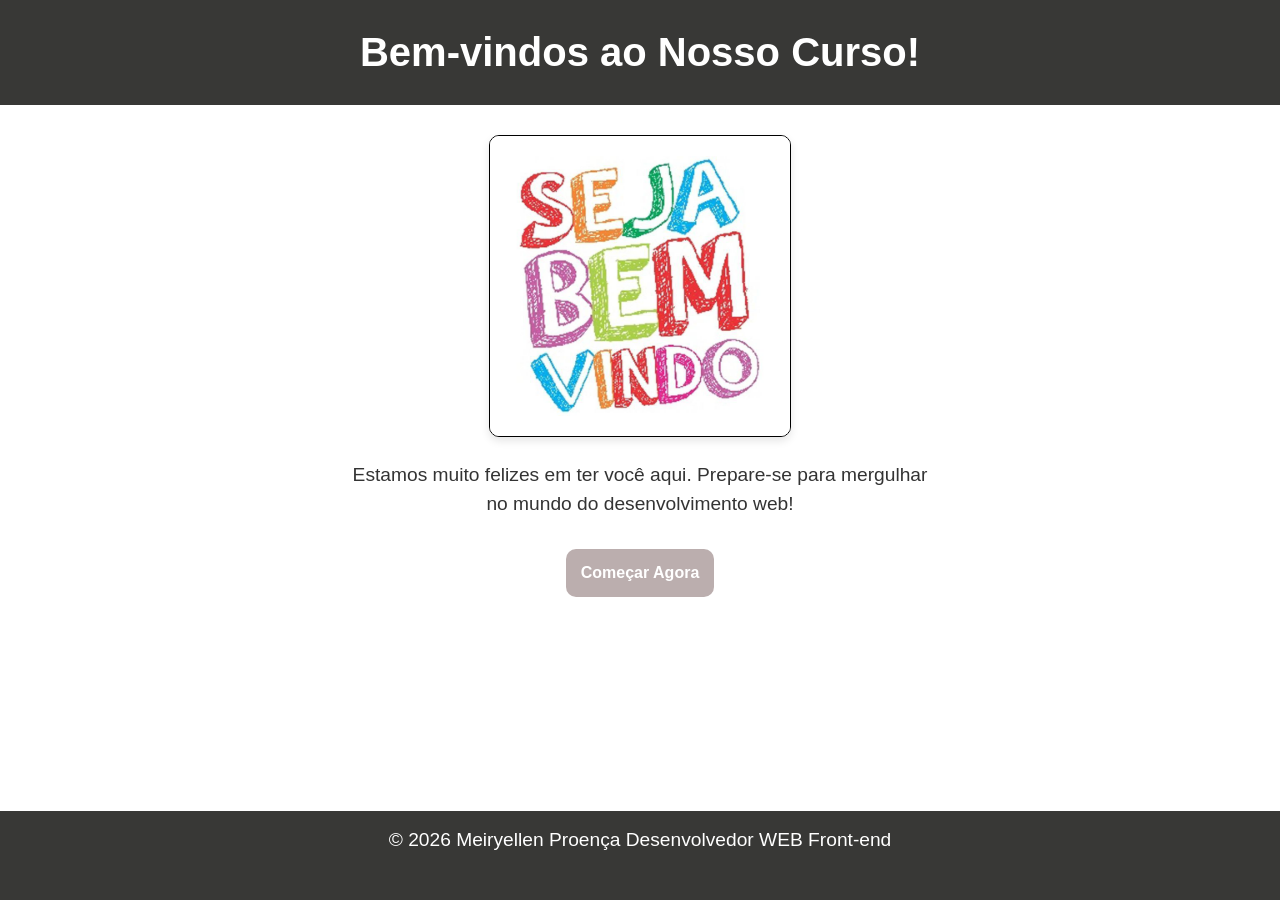
<file: aula_01/index.html>
<!DOCTYPE html>
<html lang="pt-br">
<head>
    <meta charset="UTF-8">
    <meta name="viewport" content="width=device-width, initial-scale=1.0">
    <title>Aula 01 - Pagina de boas vindas</title>
    <!-- Link que liga a pagina html ao arquivo css e aplica os estilos visuais -->
    <link rel="stylesheet" href="./css/style.css">
</head>
<body>
    <!-- Cabeçalho da pagina (Header) -->
    <!-- Seção semântica usada para titulos principal e conteúdo do topo -->
    <header>

    <!-- Titulo principal (h1) - deve haver apenas UM por pagina -->
     <h1>Bem-vindos ao Nosso Curso!</h1>
    </header>   

    <!-- Conteudo Principal (Main) -->
     <!-- Seção semantica para o conteudo/principal da pagina -->
     <main>
        <!-- Imagem de boas vindas -->
         <!-- a propriedade scr é o caminho da imagem e o alt seria o texto alternativopara aparecer no lugar da imagem caso ela falhe -->
        <img src="./img/boas_vindas.jpg" alt="Imagem de boas vindas">
    
        <!-- Parágrafo de introdução -->
        <p> Estamos muito felizes em ter você aqui. Prepare-se para mergulhar no mundo do desenvolvimento web! </p>

        <!-- Tag a é usada para redirecionar para outra pagina ou arquivo -->
        <a class="button" href="#"> Começar Agora</a> 
     </main>

     <!-- Rodapé da pagina (footer) -->
      <footer>
        <!-- Seção semantica para informações de rodapé (copyright, links, etc) -->
        <p>&copy; 2026 Meiryellen Proença Desenvolvedor WEB Front-end  </p>
      </footer>

</body>
</html>
</file>
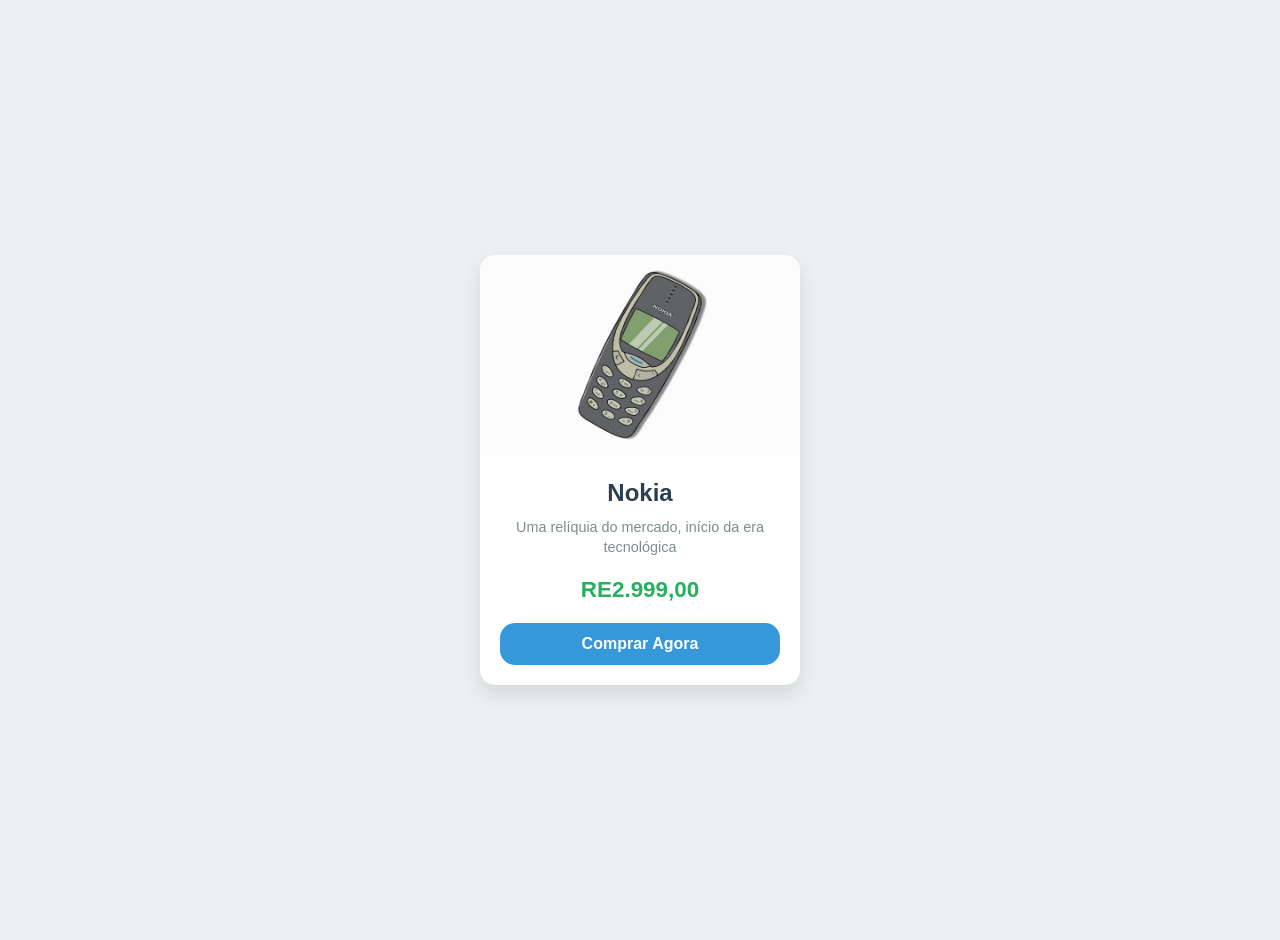
<file: aula_02/index.html>
<!DOCTYPE html>

<html lang="pt-br">

<head>

    <meta charset="UTF-8"/>
    <meta name=" viewport" content="width=device-width, initial-scale=1.0"/>
    <title>Aula 02 - Cartão de Produto</title>
    <link rel="stylesheet" href="./css/style.css"/>

    </head>

    <body>

        <main>



            <div class="container">
 
                
                <div class="product-card">
 
                    <img src="./img/3310.jpg" alt="Produto" />

                 <!-- Conteudo interno do cartão-->
                    <div class="card-content">
                
                        <!-- Titulo do produto-->
                        <h3>Nokia</h3>

                  
                        <!-- Descrição do produto-->
                        <p> Uma relíquia do mercado, início da era tecnológica </p>

                        <!-- preço do produto-->
                        <span class="price"> RE2.999,00</span>

                        <a href="#" class="buy-btn"> Comprar Agora</a>


                    </div>

                </div>
        
            </div>

        </main>

    </body>

</html>
</file>
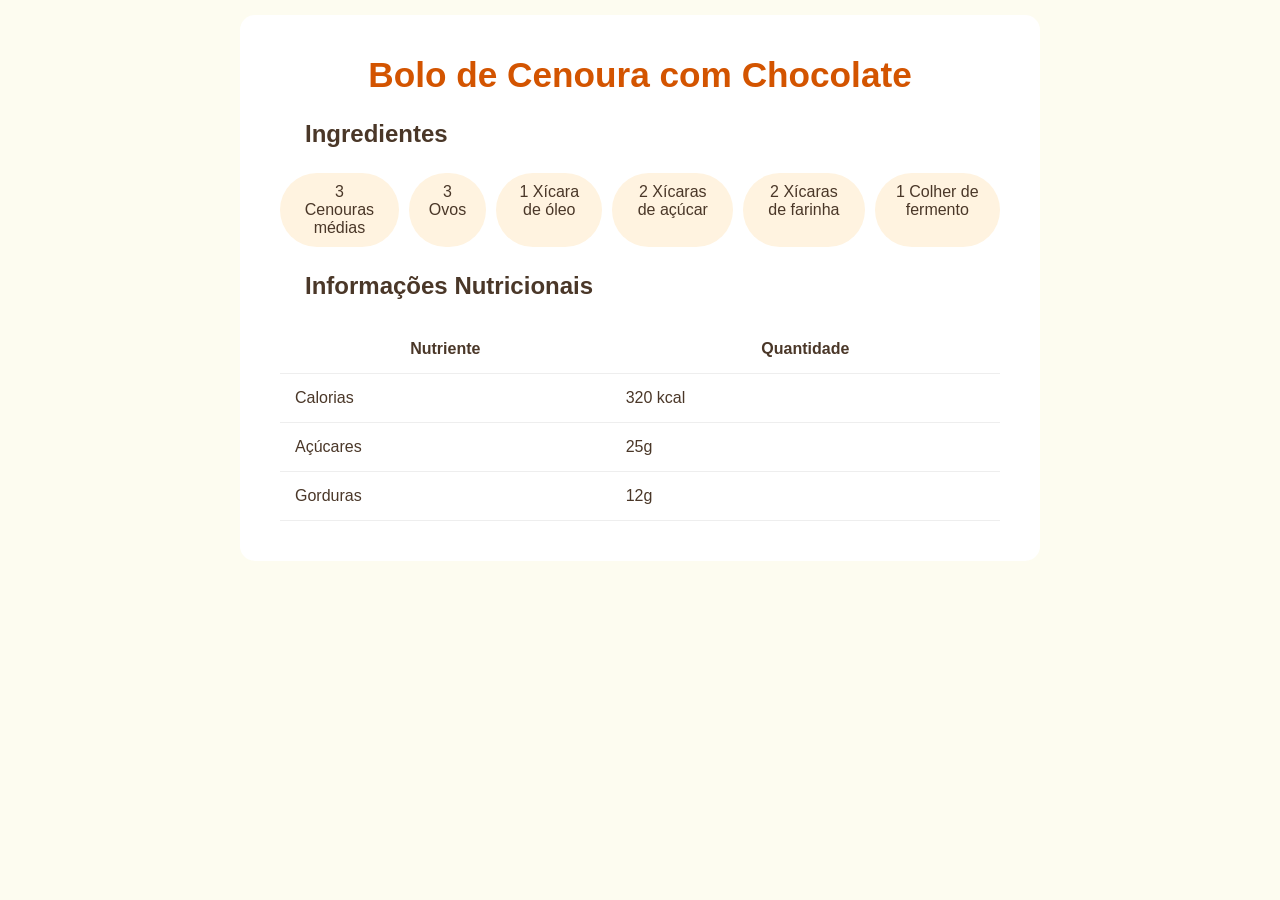
<file: aula_03/index.html>
<!DOCTYPE html>

<!-- Aula 03 - Receita e Flexbox -->

<html lang="pt-br">
<head>
    <meta charset="UTF-8">
    <meta name="viewport" content="width=device-width, initial-scale=1.0">
    <title> Aula 03 - Receita e FlexBox</title>
    <link rel="stylesheet" href="css/style.css"

</head>
<body>
    
    <!-- Container principal -->
     <!-- Div wrapper que centraliza todo o conteudo da receita -->
    <div class="recipe-container">

        <!-- titulo principal -->
        <h1> Bolo de Cenoura com Chocolate </h1>

        <!-- seção de ingredientes -->
         <!-- Tag semantica <section> agrupa conteudos tematico relacionado -->
        <section class="ingredientes">

            <!-- subtitulo da seção -->
            <h2> Ingredientes</h2> 

            <!-- lista flexivel de ingredientes -->
             <!-- utiliza css flexbox para mudar de layout conforme o tamanho da tela:
              - mobile: os itens em coluna
              - desktop: os itens em linha -->

              <!-- ul - vria listas não ordenadas -->
            <ul class="flex-list">

                <!-- li - cria o item da lista -->
                <li> 3 Cenouras médias </li>
                <li> 3 Ovos </li>
                <li> 1 Xícara de óleo </li>
                <li> 2 Xícaras de açúcar </li>
                <li> 2 Xícaras de farinha </li>
                <li> 1 Colher de fermento </li>


            </ul>
        </section> 

        <!-- seção de informações nutricionais -->
         <!-- seção semantica para dados tabulares -->
        <section class="info">
            <h2> Informações Nutricionais</h2>

            <!-- tabela responsiva -->
             <!-- tabela que exibe os nutrientes e quantidade  
              no css, aplica scroll horizontal em mobile se necessario-->
              <!-- tabela: usada para orgazinar dados em linhas e colunas -->

              <table>
                <!-- thead: representa o cabeçalho da tabela -->
                <thead>
                    <!--  tr: table row: cria uma linha -->
                    <tr>
                        <!--  th table header: celular de titulo (fica em negrito por padrão)
                          Definindo o nome da coluna -->
                        <th> Nutriente </th>
                        <th> Quantidade </th>

                    </tr>
                </thead>

                <!-- tbody: representa o corpo da tabela (onde ficam os dados) -->
                <tbody>
                    <tr>
                        <!-- td: linhas  -->
                        <td> Calorias</td>
                        <td> 320 kcal</td>
                    </tr>

                    <tr>
                        <td> Açúcares </td>
                        <td> 25g </td>
                    </tr>

                    <tr>
                        <td> Gorduras </td>
                        <td> 12g </td>
                    </tr>

                </tbody>
              </table>
        </section>
    </div>
</body>
</html>
</file>
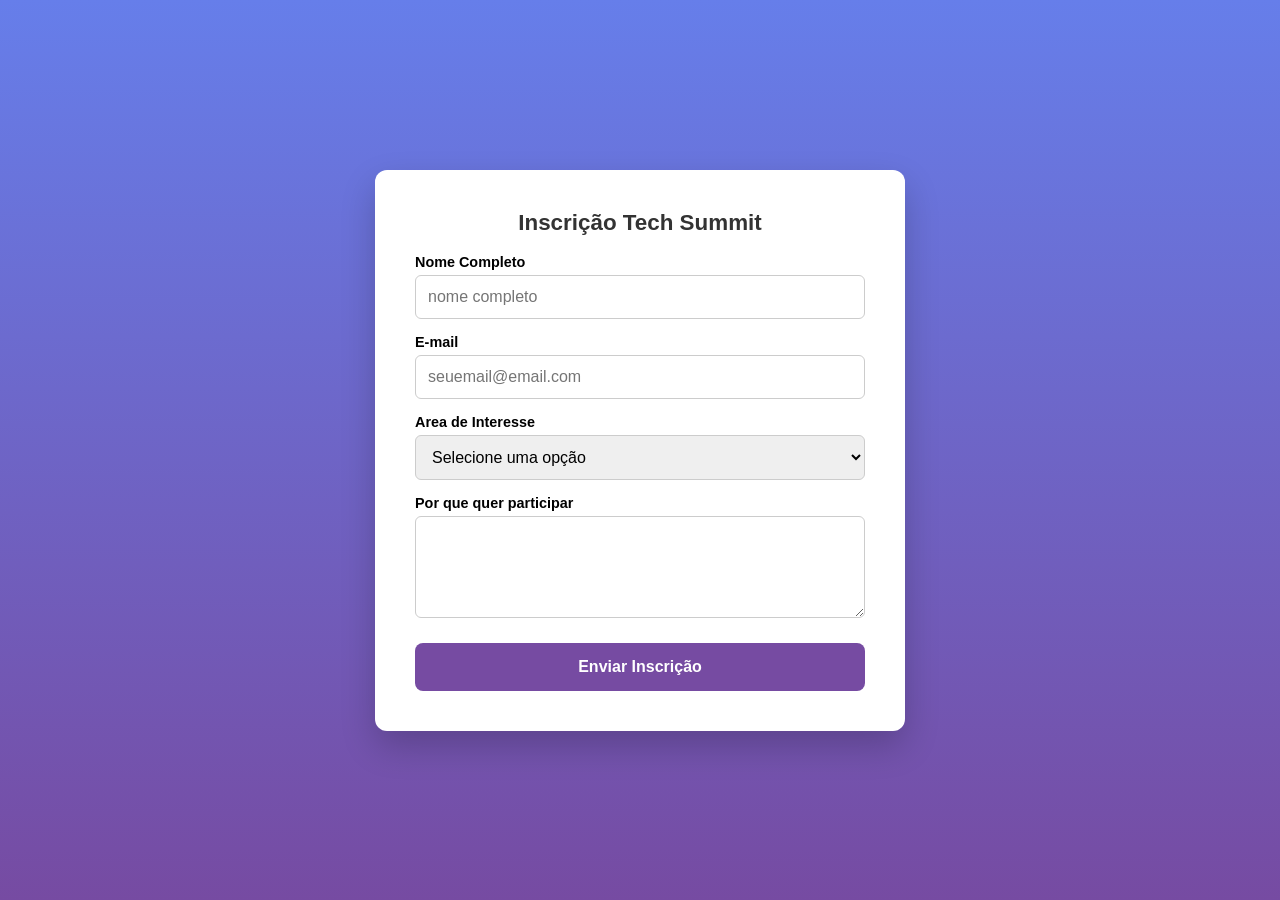
<file: aula_04/index.html>
<!-- Aula 04 - Formulários de Inscrição
 Objetivo: Criar um formulário responsive e bem estruturado usando HTML semântico -->

<!DOCTYPE html>
<html lang="pt-br">
<head>
    <meta charset="UTF-8"> 
    <meta name="viewport" content="width=device-width, initial-scale=1.0">
    <title> Aula 04 - Formulário de Inscrição </title>
    <link rel="stylesheet" href="./css/style.css" />


</head>
<body>
    <!-- WRAPPER DO FROMULÁRIO -->
     <!-- DIV container que centraliza e estiliza Formulario -->
    <div class="form-wrapper">

        <!-- Formulario Principal -->
         <!-- Tag semântica <form> indica que é um Formulário
            Atributos utilizados 
            -method: como enviar os dados ( GET via url / ou POST não vizualiza e tela)
            - action: para onde enviar os dados  -->

        <form class="evnt-form">

            <!-- Titulo do formulario - Grupo Nome -->
            <h2> Inscrição Tech Summit</h2>

            <!-- Grupo de Formulario -->
             <!-- Cada input é envolvido em uma div (form-group) para melhor organização-->
            <div class="form-group">
                <!-- Label - Rótulo -->
                 <!-- Importante para acessibilidade o aributo (for) conectar ao id do input
                  Quando o usuario clica no label, o input recebe o foco -->
                <label for="nome"> Nome Completo </label>

                <!-- input type=text (campo de texto) -->
                 <!-- id: identificado unico (conecta ele com label 
                  type: tipo de entrada de dados (text= texto simples) 
                  placeholder: texto de sugestão (desaparece ao digitar)
                  required: campo obrigatório (não permite enviar o formulário com campo vazio) -->
                <input type="text" id="nome" placeholder="nome completo" required/>

            </div>
            <!-- Grupo de email -->
            <div class="form-group">
                <label for="email"> E-mail </label>
                <input type="email" id="email" placeholder="seuemail@email.com"> 

            </div>

            <!-- Grupo 3 Select (seleção) -->
             <div class="form-group">
                <label for="area"> Area de Interesse</label>

              <!-- permite que o usuario escolha uma opção de uma linha pré-definida -->
                <select id="area">

                      <!-- Opções de Dropdown -->
                       <!-- Value: valor enviado no formulario (não é o que o usuario ve) -->
                    <option value=""> Selecione uma opção </option>
                    <option value="frontend"> Front-end </option>
                    <option value="backend"> Back-end </option>
                    <option value="design"> UI/UX Design </option>
                </select>

                </div>
                
                <!-- grupo de Textarea (textos longos) -->
                <div class="form-group">
                    <label for="msg"> Por que quer participar </label>
                    <!-- TextArea  -->
                     <!-- Permite entrada de textos em multipas lihas atributo rows define a altura da linha inicial (4 linhas) -->
                    <textarea id="msg" rows="4" ></textarea>

                </div>

                <!-- Botõ de enviar -->
                 <!--  type: "submit" faz com que o formulario seja enviado ao clicar o evento de envio pode ser capturado com JavaScript para validação adicional -->
                <button type="submit"> Enviar Inscrição</button>

             </div>
        </form>
    </div>

</body>
</html>
</file>
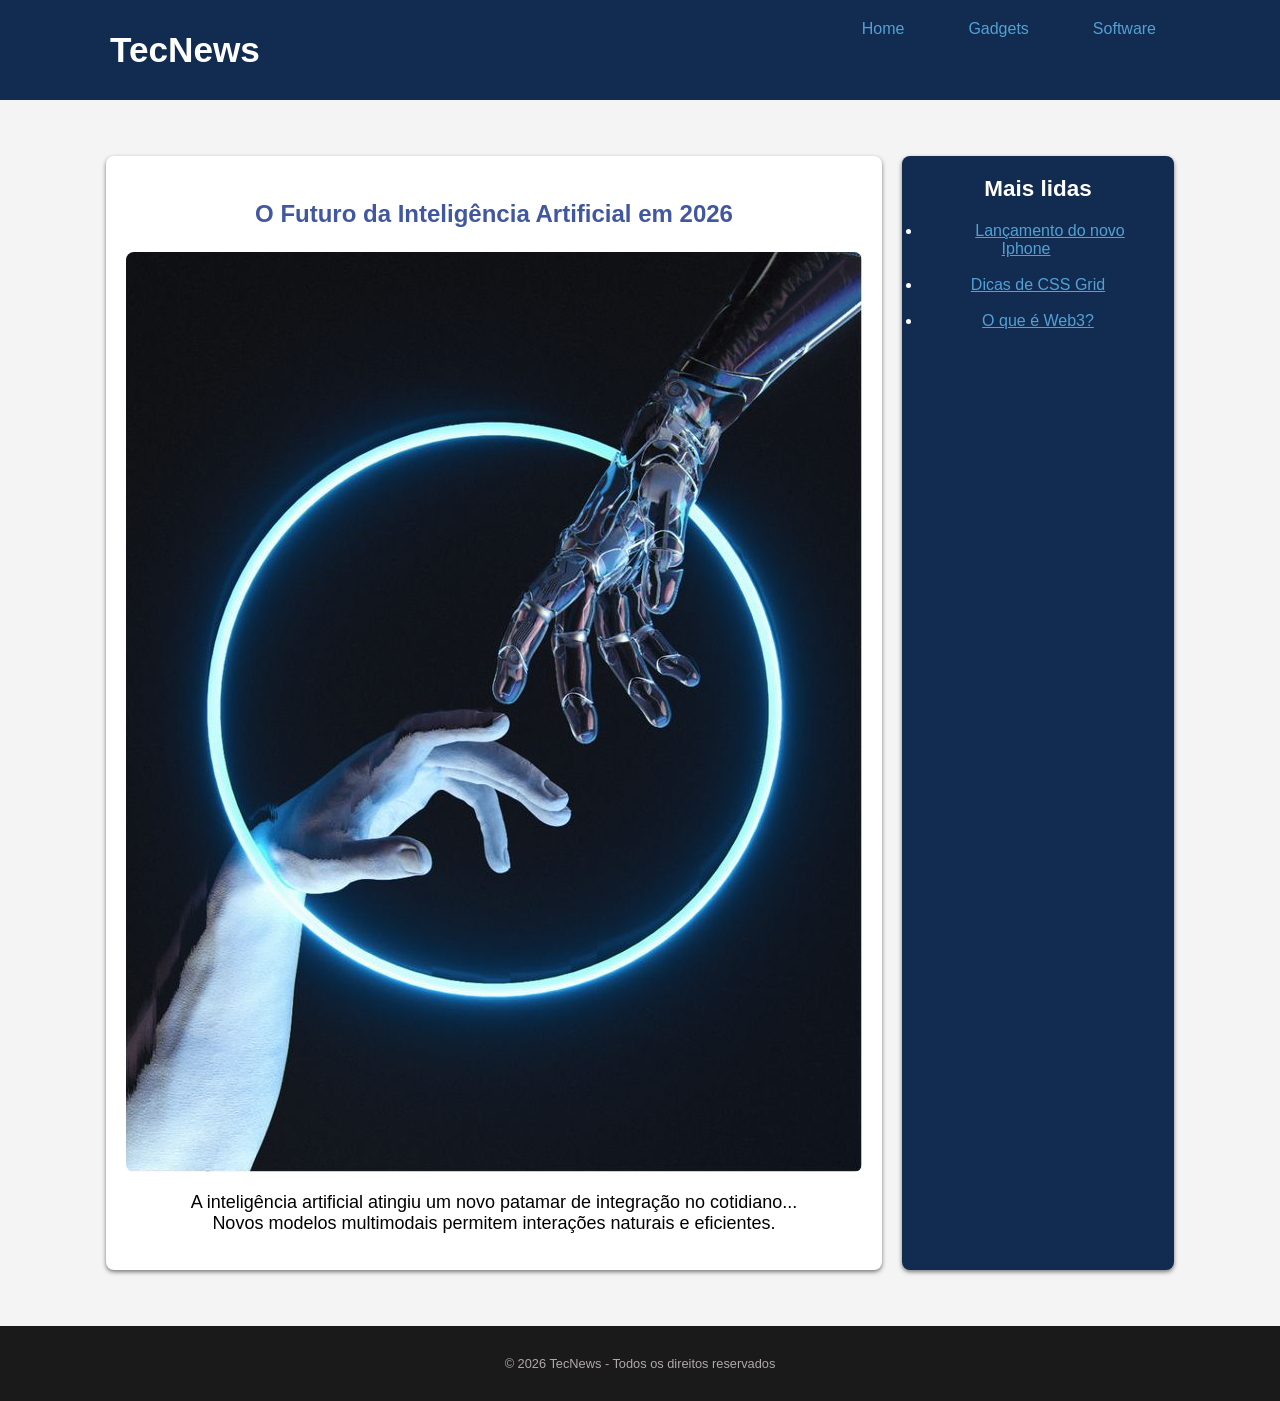
<file: aula_05/index.html>
<!DOCTYPE html>
<html lang="pt-br">
<head>
    <meta charset="UTF-8">
    <meta name="viewport" content="width=device-width, initial-scale=1.0">
    <title> Aula 05 - layout de notícias </title>

    <link rel="stylesheet" href="./css/style.css">

</head>
<body>

    <!-- Cabeçalho da pagina -->
    <header class="main-header"> 
        <!-- logo do site -->
        <div class="logo"> TecNews </div>

        <!-- Menu de Navegação -->
        <!-- Tag (nav) é semantica e indica area de navegação -->
          <nav>

            <ul>
                <li> <a href="#"> Home </a></li>
                <li> <a href="#"> Gadgets </a></li>
                <li> <a href="#"> Software </a></li>
            </ul>

          </nav>
        </header> 

        <!-- Wrapper do layout (flex: colum no mobile e Row no descktop) -->
        <div class="layout-wrapper">

            <!-- Conteudo Principal  -->
             <!-- Seção semantica para conteudo  principal -->
            <main>
                <!-- Artigo (article> -->
                 <!-- Tag semantica indica um artigo/post independente -->
                <article class="post">
                    <h1> O Futuro da Inteligência Artificial em 2026</h1>

                    <img src="./css/img/image.png">

                    <div class="texto">

                    <p> A inteligência artificial atingiu um novo patamar de integração no cotidiano...</p>
                    <p> Novos modelos multimodais permitem interações naturais e eficientes.</p>

                    </div>

                </article>
            </main>

            <!-- Barra lateral (Aside/Sidebar) -->
             <!--  Seção semantica para conteudo secundarios (barras laterais) -->
            <aside class="sidebar">
            <h3> Mais lidas </h3>

            <ul>
                <li><a href="#"> Lançamento do novo Iphone </a></li>
                <li><a href="#"> Dicas de CSS Grid </a></li>
                <li><a href="#"> O que é Web3? </a></li>

            </ul>
            </aside>
        </div>

        <footer class="main-footer"> 
            <p> &copy; 2026 TecNews - Todos os direitos reservados </p>

        </footer>

</body>
</html>
</file>
<file: aula_01/css/style.css>
/* Aula 01 - CSS da pagina de boas vindas 
Metodologia: MOBILE-FIRST

-Estilos base são otimizados para CELULARES (Viewport pequeno)
-Telas maiores recebem ajustes via Media Queries
-Garante boas experiencias em qualquer dispositivo

Estrutura do CSS: 
Estilos Globais (body, fontes) 
Estilos do Header (cabeçalho)
Estilo da Main (conteudo principal)
Estilos dos elementos (img, p, buttons)
Media queries para desktop (ao final)
*/

/* Estilos Globais (Base Mobile) */

/* Pega toda a pagina, retira o css padrão do navegador*/
* {
    margin: 0;
    padding: 0;
}

body {
    font-family: 'Segoe UI', Tahoma, Geneva, Verdana, sans-serif;
    /* define a familia de fontes padrão para toda a pagina */

    background-color: #fff;
    /* define a cor da pagina*/

    color: #333;
    /* cor padrão dos textos*/

    margin: 0;
    /* espaçamento externo do elemento */
    padding: 0;
    /* espaçamento iterno do elemento */

    text-align: center;
    /* alinha todo o texto para o centro*/
}

header {
    background-color: #383836;
    /* cor de fundo */
    color: #fff;
    padding: 30px 15px;
}

h1 {
    font-size: 1.8rem;
    /* tamanho de fonte (1.8rem = 28.8 px) */
    font-weight: 700;
    /* peso da fonte */
}

/* estilo da Main - (conteúdo principal */
main {
    padding: 30px 15px;
    /* Espaçamento interno do elemento */
}

/* estilos dos Elementos */

/* estilo de img */
img {
    width: 100%;
    /* para a imagem ocupar 100% do espaço de largura */
    max-width: 300px;
    /* o tamanho maximo da nossa imagem */
    border-radius: 10px;
    /* bordas arredondadas */
    border: 1px solid black;
    /* para colocar borda */
    margin-bottom: 20px;
    /* espaçamento externo embaixo da imagem */
    box-shadow: 0 4px 8px rgba(0, 0, 0, 0.1);
    /* sombra sutil de profundidade */

}

/* estilo do Parágrafos */

p {
    font-size: 1rem;
    /* tamanho de fonte */
    margin-bottom: 30px;
    /* espaçamento abaixo do parágrafo */
    line-height: 1.5;
    /* espaçamento entre linhas para ocupar toda a largura */
}

/* estilo do Botão */

.button {
    display: block;  /* display block faz o link ocupar toda a largura disponível */
    background-color: #bbaeae;
    color: #fff;  /* cor de texto */

    padding: 15px;  /* espaçamento interno */
    text-decoration: none;  /* para tirar a decoração dos links */
    border-radius: 10px;  /* bordas arredondadas */
    font-weight: bold; /* peso da fonte */
    transition: background-color 0.3s ease;  /* transição suave da cor de fundo */

}

footer {
    background-color: #383836; /* cor de fundo */
    color: #fff; /* cor do texto */
    padding: 15px 0; /* espaçamento interno */
    width: 100%; /* largura de 100% */

}

/* Media Query: tela maiores (Desktop) */

@media (min-width: 768px) {
    h1 {
        font-size: 2.5rem;  /* tamanho da fonte */
    }

    p {
        font-size: 1.2rem;
        max-width: 600px; /* maximo de largura */
        margin: 0 auto 30px; /* ajustando o espaçamento esterno */
    }

    .button {
        display: inline-block; /* notão voltar a ser pequeno para desktop */
        padding: 15x 40 px; /* posicionamento do elemento fixado */
    }

    footer {
        position: fixed; /* posicionamento do elemento fixado*/
        bottom: 0; /* espaçamento embaixo do elemento */ 
    }


}
</file>
<file: aula_02/css/style.css>
/* 
Aula 02 - CSS para Cartão do produto

Tópicos abordados:
1. FlexBox (centralizando os elementos)
2. Box Shadows (Sombras para profundidade)
3. Border-radius (Bordas arredondadas)
4. hover effects (interatividade)
5. Resposividade design
6. Transições Css (smooth animations)
*/

/* Estilos Globais*/

/* Reset do css padrão do navegador*/
*{
    margin: 0;
    padding: 0;
    box-sizing: 0; /* ajusta a altura/largura ficando mais previsiveis*/
}

body{
    font-family: Arial, Helvetica, sans-serif; /* fonte padrão para toda a pagina*/
    background-color: #ecf0f1; /* cor de fundo*/
    padding: 20px; /* espaçamento interno*/
    display: flex; /* FlexBox: display flex permite usas propriedades de centralização*/
    justify-content: center; /* centraliza horizontalmente (esquerda-direita)*/
    align-items: center; /* centraliza verticalmente*/
    min-height: 100vh; /* altura minima 100% viewport (tela inteira) */
}

/* container (div wrapper)*/

.container {

    /* container é o pai do .product-card, herda o flexbox do body, pode ter suas proprias propriedades*/
    width: 100%;

}

/* cartão do produto (product card)*/

.product-card {

    background-color: #fff; /* cor de fundo*/
    width: 100%; /* Ocupar 100% da largura disponivel*/
    max-width: 320px; /* largura maxima do mobile (evita ficar muito grande) */
    border-radius: 15px; /* bordas arredondadas para design moderno*/
    overflow: hidden; /* garante que o conteudo não ultrapasse as bordas do elemento*/
    box-shadow: 0 10px 20px rgba(0,0,0,0.1); /* sombra profunda para criar a sensação de elevação (horizontal, vertical, blur, spread, cor com transparencia*/


    transition: transform 0.3s ease; /* transição suave para animações (transform levará 0.3s)*/
}

/* imagem do produto */

.product-card img {
    width: 100%; /* largura do cartão*/
    height:  200px; /* altura fixa para a imagem*/
    object-fit: cover; /* cover garante que a imagem preencha todo o espaço sem distorcer*/
}


/* conteudo interno do cartão */

.card-content {
    padding: 20px; /* espaçamento interno*/
    text-align: center; /*alinhamento do texto ao centro */ 
}

h3 {
    color: #2c3e50; /* cor de texto*/
    font-size: 1.3rem; /* tamanho da fonte para mobile*/
    margin-bottom: 10px;
}

p {
    color: #7f8c8d; 
    font-size: 0.9rem;
    line-height: 1.4; /* espaçamento entre linhas*/
    margin-bottom: 20px; /* espaçamento inferior*/
}

.price {
    display: block; /* faz o preço ocupar a linha inteira*/
    font-size: 1.4rem;
    font-weight: bold; /* peso da fonte*/
    color: #27ae60;
    margin-bottom: 20px;
}

/* Botão de comprar */

.buy-btn {
    display: block; /* ocupar todo o espaço da linha*/
    background-color: #3498db;
    color: #fff;
    text-decoration: none; /* remove o sublinhado padrão de links*/
    padding: 12px;
    border-radius: 15px;
    font-weight: bold;
    transition: background-color 0.3s ease; /* transição suave para efeitos rover*/


}

/* media query: desktop */

@media (min-width: 1024px) {

    /* efeito de zoom quando passa o mouse sobre o card*/
    .product-card:hover {
        /* scale: aumentar o tamannho em 5%*/
        transform: scale(1.05);
    }

    h3 {
        font-size: 1.5rem;
    }

    /* botão muda a cor quando passa o mouse (hover) */
    .buy-btn:hover {
        background-color: #2980b9;
    }
}
</file>
<file: aula_03/css/style.css>
/* 
Aula 03 - css para pagina de receita

Tópicos princípais:
1. estilos globais
2. container de receitas
3. títulos e seções
4. listas flexiveis
5. tabelas responsivas
6. Media Queries

*/

/* estilos globais */

* {

margin: 0;
padding: 0;
box-sizing: border-box;

}

body {
    font-family: 'Segoe UI', Tahoma, Geneva, Verdana, sans-serif;
    background-color: #fdfcf0;
    padding:  15px;
    color: #4a3728;
}

/* container de receita */
.recipe-container {
    background-color: #fff;
    padding: 20px;
    border-radius: 15px;
    box-shadow: 0 5px 15px rgba (0,0,0,0.05);
}

/* títulos e seções  */

h1 {
    text-align: center; /* titulos centralizado*/
    color: #d35400;
    font-size: 1.5rem;
}

h2 {
    margin: 25px;
}

/* listas flexiveis */

.flex-list {
    display: flex; /* ativa o modelo flexbox para esse elemento */
    flex-direction: column; /* alinha a dereção dos itens (coluna itens empilhados e row intens lado a lado*/
    gap: 10px; /* espaçamento entre itens*/
    list-style: none ; /* remove o marcador */
}

/* estilo de cada item da lista */

.flex-list li {
    background-color: #fff3e0;
    padding: 12px;
    border-radius: 8px;
    text-align: center;
}

/*  seções */

.info {
    /* se a tela ficar muito larga em mobile ele permite o scroll horizontal */
    overflow-x: auto;
}

table {
    width: 100%; /* ocupa a largura 100% disponível */
    min-width: 300 px; /* largura minima*/

    border-collapse: collapse; /* remover o espaço entre as bordas das delulas */
    margin-top: 20px; /* espaçamento acima da tabela */
}

th, td {
    padding: 10px; /* espaçamento interno */
    font-size: 0.9rem; /* tamanho da fonte em mobile */
    border-bottom: 1px solid #eee; /* linha divisoria entre as celulas */
}

/* Media Query: Tablet / Descktop */

@media (min-width: 768px) {
    .recipe-container {
        max-width: 800px; /* maximo de largura */
        margin: 0 auto; /* centralizou horizontalmente */
        padding: 40px; /* mais espaço interno */
    }
    
    h1 {
        font-size: 2.2rem; /* tamanho do titulo */
    }

    .flex-list {
        flex-direction: row; /* esta deixando a direção em linhas */
        justify-content: center; /* centraliza horizontalmente os ingredientes */

    }

    .flex-list li {
        padding: 10px 20px;
        border-radius: 50px;
    }

    th,td {
        padding: 15px;
        font-size: 1rem;
    }
}
</file>
<file: aula_04/css/style.css>
/* 
Aula 04 - CSS para formulario de Inscrição

Topicos Principais:
1. Estilização de inputs, selects e textarea
2. layout flexbox para groups de formulario
3. botões interativos com hover
4. backgrouds em gradientes ( desckopt )
5. sombras de profundidade

*/

/* Estilos globais */

* {
    margin: 0;
    padding: 0;
    box-sizing: 0;
}

body {
    font-family: 'inter', sans-serif;
    background-color: #764ba2;
    padding: 20;
    /* 
    flexbox: centraliza o formulario
    justify-content: center = centralizando horizontalmente
    align-items: center = alinhando no topo (mobile para facilicat o scroll)
    */
    display: flex;
    justify-content: center;
    align-items: center;
    /* altura minima para ocupar a tela toda*/
    min-height: 100vh; 
}

.form-wrapper {
    background: #fff;
    padding: 25px;
    border-radius: 12px;
    width: 100%;
    max-width: 450px;
}

/* Titulo do formulario */
h2{
    text-align: center;
    font-size: 1.4rem;
    color: #333;
    margin-bottom: 18px;

}

.form-group {
    display: flex;
    flex-direction: column;
    margin-bottom: 15px;
}

label {
    margin-bottom: 5px;
    font-size: 0.9rem;
    font-weight: bold;
}

input, select, textarea {
    padding: 12px;
    border: 1px solid #ccc;
    border-radius: 6px;
    font-size: 1rem;
}

button {
    width: 100%;
    padding: 15px;
    background-color: #764ba2;
    color: #fff;
    border: none;
    border-radius: 8px;
    font-size: 1.0rem;
    font-weight: bold;
    margin-top: 10px;
}

/* Media Query para mobile first */

@media (min-width: 768px) {
   body {
    align-items: center;
    /* Gradiente no fundo: roxo claro para o roxo escuro*/
    background: linear-gradient(180deg, #667eea 0%, #764ba2 100%);

   } 

   .form-wrapper {
    padding: 40px;
    box-shadow: 0 15px 35px rgba(0, 0, 0, 0.2); 

   }

   button:hover {
    background: #7384d1;
    cursor: pointer;
   }



}
</file>
<file: aula_05/css/style.css>
/* 
Aula 05 - CSS para Layout de Notícias

TÓPICOS PRINCIPAIS:
Header com logo de navegação
flexbox para layout principal
content e sidebar com proporção flex footer
resonsível em 992px para descktop
*/

/* Estilo Global */

*{
    margin: 0;
    padding: 0;
    box-sizing: border-box;
}

body {
    font-family: Arial, Helvetica, sans-serif;
    background-color: #f4f4f4;
    display: flex;
    flex-direction: column;
    min-height: 100vh;
}

.main-header {
    background: #122b50;
    color: #ffff;
    padding: 16px;
    text-align: center;
}

.logo {
    font-size: 2.2rem;
    font-weight: bold;
    margin: 10px;
}

nav ul {
    display: flex;
    justify-content: center;
    list-style: none;
    padding: 0; /* caso não tenha feito no começo editando com (*) */

    gap: 16px;
}

nav a {
    color: #ffff;
    text-decoration: none;
    font-size: 1.0rem;
    
}

.layout-wrapper {
    display: flex;
    flex-direction: column;
    padding: 16px;
    gap: 20px;
}

h1 {
    text-align: center;
    padding: 24px;
    color: #4157a0;
    font-family: 'Gill Sans', 'Gill Sans MT', Calibri, 'Trebuchet MS', sans-serif;

}

.texto {
    text-align: center;
    padding: 16px;
    font-size: 18px;
    font-family: Verdana, Geneva, Tahoma, sans-serif;


}

.post img {
    width: 100%;
    height: auto; 
    border-radius: 8px;
}

.post, .sidebar {
    background: #ffff;
    padding: 20px;
    border-radius: 8px;
    box-shadow: 0 2px 4px rgba(0,0,0,0.5);
}

.main-footer {
    text-align: center;
    padding: 30px;
    background: #1a1a1a;
    color: #b1a8a8;
    font-size: 0.8rem;
    bottom: 0;
    width: 100%;
}



@media (min-width:992px) {
    .main-header {
        display: flex;
        justify-content: space-between;
        padding: 20px 100px;
        text-align: left;
    }

    .layout-wrapper {
        flex-direction: row;
        margin: 40px auto;
        max-width: 1100px;
    }

    /* Content ocupa 75% do espaço com (flex:3) */
    .content {
        /* flex: 3
        se sidebar é flex:1 o content será 3x maior 
        proporção de: 3:1 = 75%:25% */
        flex: 3;
    }

    .sidebar {
        flex: 1;

        background-color: #122b50;
        color: #ffff;
        text-align: center;
        font-size: 1.2rem;
        

    }

    .sidebar h3 {
        margin-bottom: 20px;
    }

    .sidebar li {
        margin-bottom: 18px;
        font-size: 16px;
       
    }

    ul a{
        color: #53a1d4;
        padding: 16px;
        margin: 8px;
        margin-bottom: 20px;
      
        
        
    }

    a:hover {
        color: #4157a0;
        
    }

}
</file>
